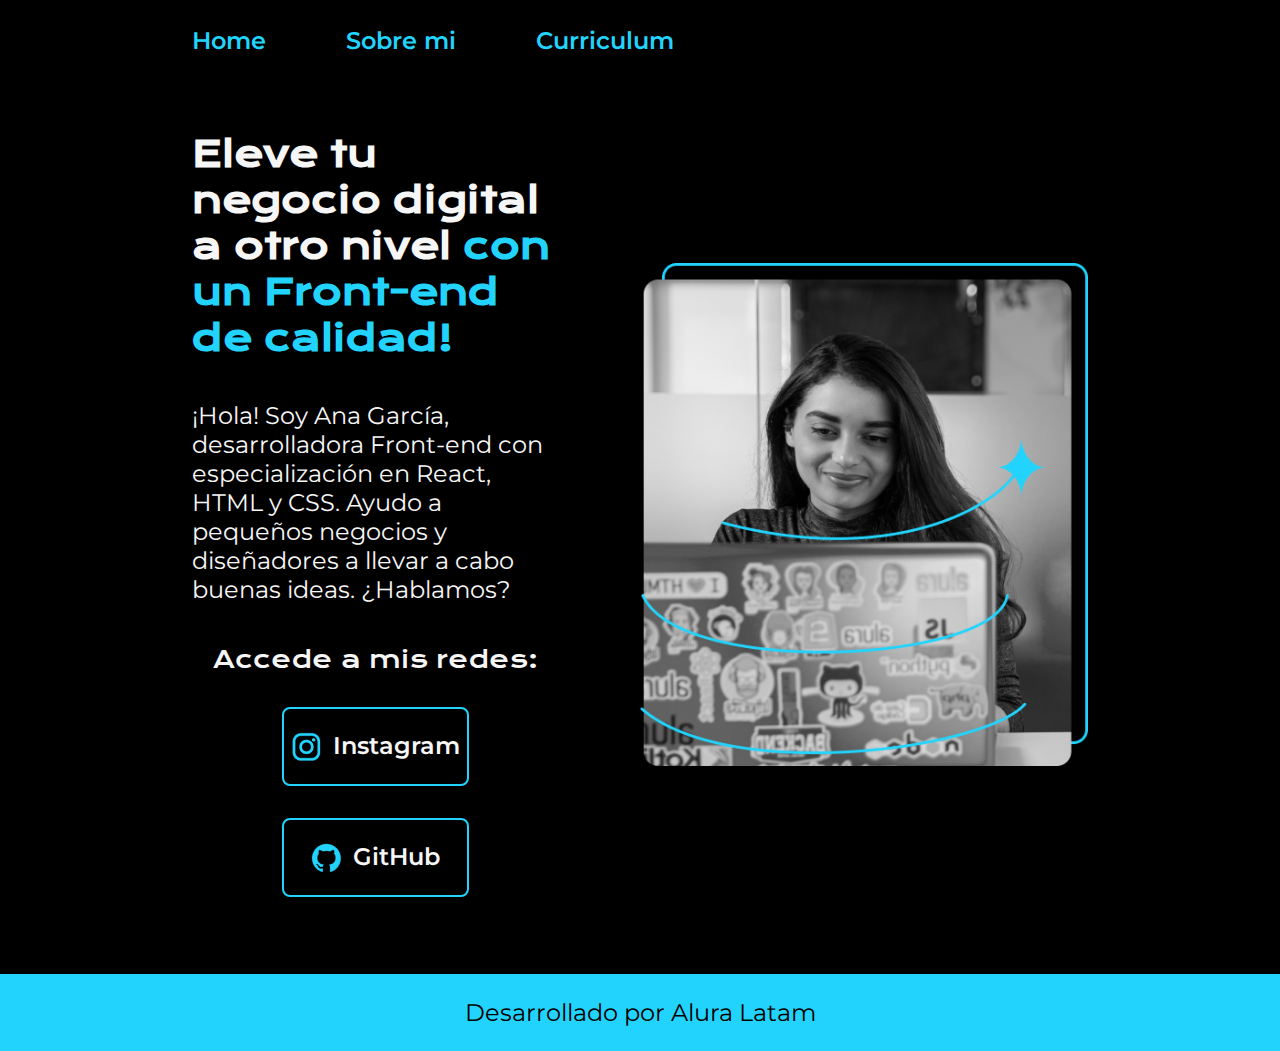
<file: index.html>
<!DOCTYPE html>
<html lang="es-mx">
<head>
    <meta charset="UTF-8"> 
    <meta http-equiv="X-UA-Compatible" content="IE=edge">
    <meta name="viewport" content="width=device-width, initial-scale=1.0">
    <title>Portafolio</title>
    <link rel="stylesheet" href="./style/style.css">

</head>
<body>
    <header class="header">
        <nav class="header_menu">
            <a class="header__menu_links" href="index.html" > Home</a>
            <a class="header__menu_links" href="about.html">Sobre mi </a>
            <a class="header__menu_links" href="curriculum.html" > Curriculum</a>
        </nav>
    </header>
    <main class="presentacion">
        <section class="presentacion__contenido">
            <h1 class="presentacion__contenido__titulo">
                Eleve tu negocio digital a otro nivel 
                <strong class="titulo-destaque">con un Front-end de calidad!
                </strong></h1>
                <p class="presentacion__contenido__texto">¡Hola! Soy Ana García, desarrolladora Front-end con
                    especialización en React, HTML y CSS. Ayudo a pequeños
                    negocios y diseñadores a llevar a cabo buenas ideas.
                    ¿Hablamos?

                </p>

                <div class="presentacion__enalces" >
                    <h2 class="presentacion_enlace_subtitulo" > Accede a mis redes: </h2>
                    <a class="presentacion_enlace_link" href="https://instagram.com/"> 
                         <img src="/assets/instagram.png" alt=""> Instagram</a>
                    <a class="presentacion_enlace_link" href="https://github.com/">
                        <img src="/assets/github.png" alt=""> GitHub</a>
                </div>
        </section>
            <img class="presentacion__imagen" src="/assets/Imagem.png" alt="Foto de Ana García desarrolando un proyecto">
    </main>
    <footer class="footer">
       <a class="footter__text" href="https://www.aluracursos.com/"> <p>Desarrollado por Alura Latam</p> </a>
    </footer>
</body>
</html>
</file>
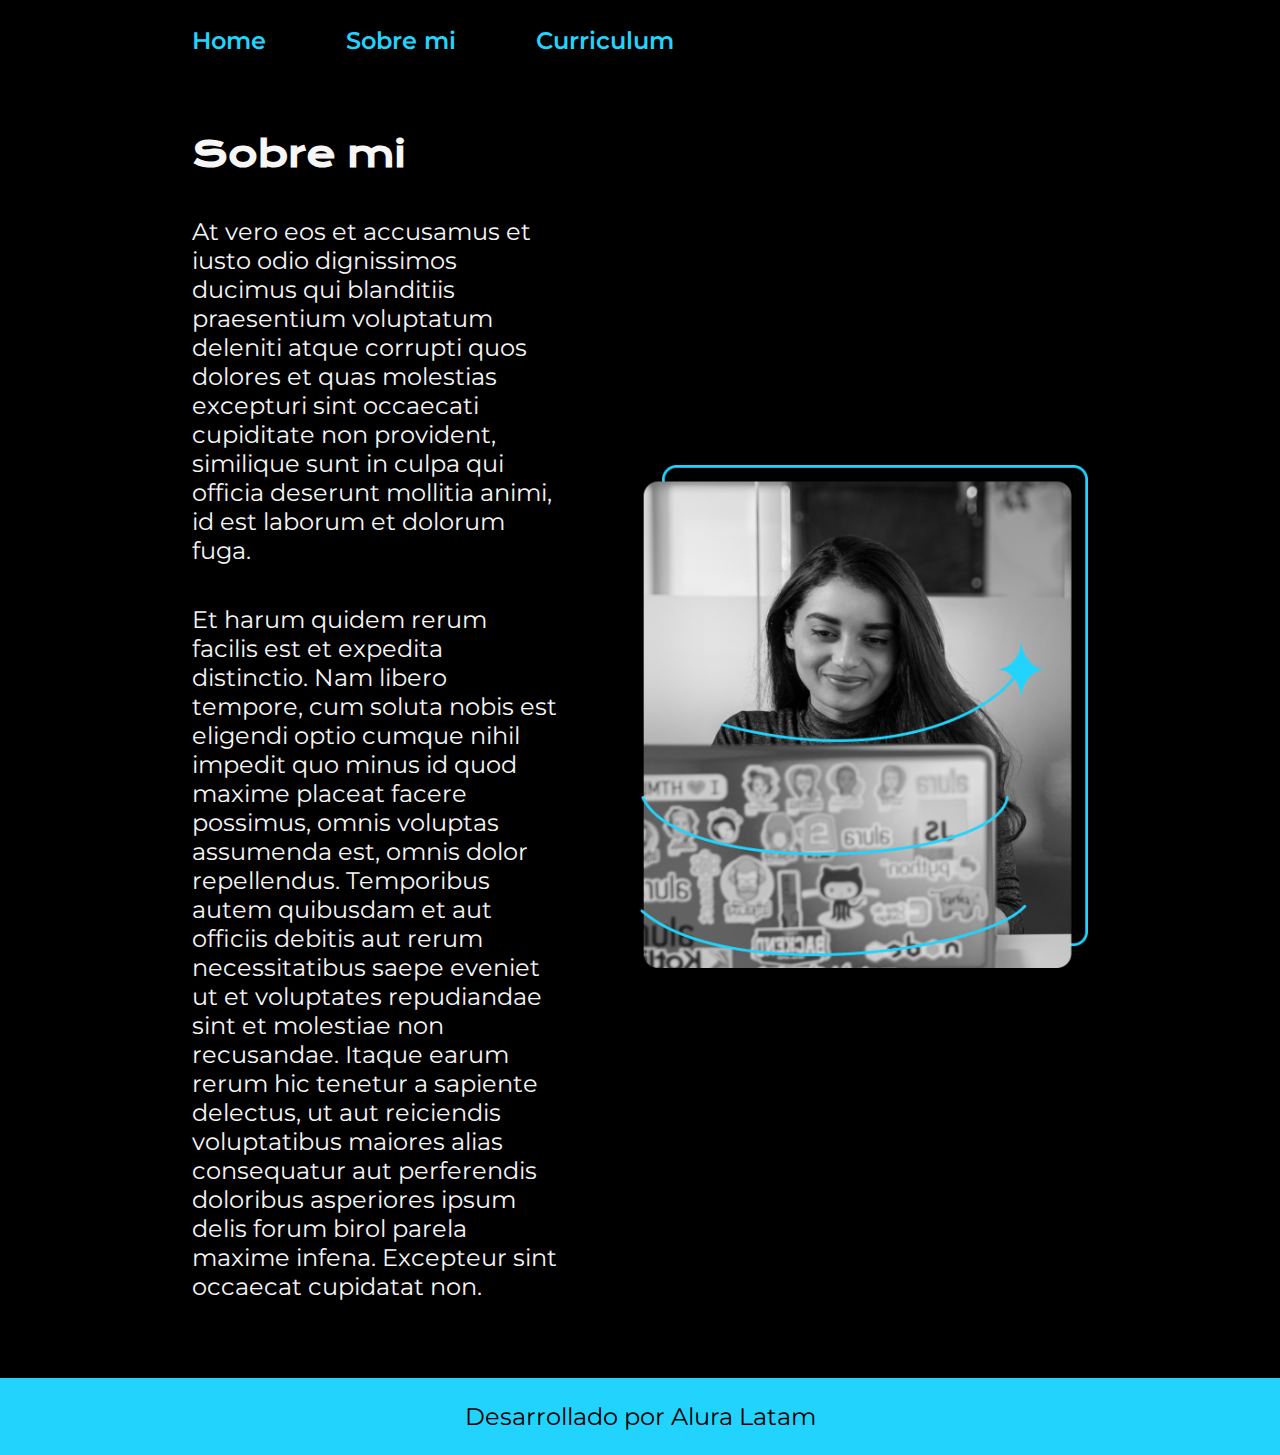
<file: about.html>
<!DOCTYPE html>
<html lang="es-mx">
<head>
    <meta charset="UTF-8">
    <meta name="viewport" content="width=device-width, initial-scale=1.0">
    <title>sobre mi</title>
    <link rel="stylesheet" href="./style/style.css">

</head>
<body>
    <header class="header">
        <nav class="header_menu">
            <a class="header__menu_links" href="index.html" > Home</a>
            <a class="header__menu_links" href="about.html">Sobre mi </a>
            <a class="header__menu_links" href="curriculum.html" > Curriculum</a>

        </nav>
    </header>
    <main class="presentacion">
        <section class="presentacion__contenido">
            <h1 class="presentacion__contenido__titulo">Sobre mi </h1>
            <p class="presentacion__contenido__texto">At vero eos et accusamus et iusto odio dignissimos ducimus qui blanditiis praesentium voluptatum deleniti atque corrupti quos dolores et quas molestias excepturi sint occaecati cupiditate non provident, similique sunt in culpa qui officia deserunt mollitia animi, id est laborum et dolorum fuga.</p>
            <p class="presentacion__contenido__texto">Et harum quidem rerum facilis est et expedita distinctio. Nam libero tempore, cum soluta nobis est eligendi optio cumque nihil impedit quo minus id quod maxime placeat facere possimus, omnis voluptas assumenda est, omnis dolor repellendus. Temporibus autem quibusdam et aut officiis debitis aut rerum necessitatibus saepe eveniet ut et voluptates repudiandae sint et molestiae non recusandae. Itaque earum rerum hic tenetur a sapiente delectus, ut aut reiciendis voluptatibus maiores alias consequatur aut perferendis doloribus asperiores ipsum delis forum birol parela maxime infena. Excepteur sint occaecat cupidatat non.</p>
        </section>

       
        <img class="presentacion__imagen" src="/assets/Imagem.png" alt="Foto de Ana García desarrolando un proyecto">

    </main>
    <footer class="footer">
        <a class="footter__text" href="https://www.aluracursos.com/"> <p>Desarrollado por Alura Latam</p> </a>
     </footer>
    
</body>
</html>
</file>
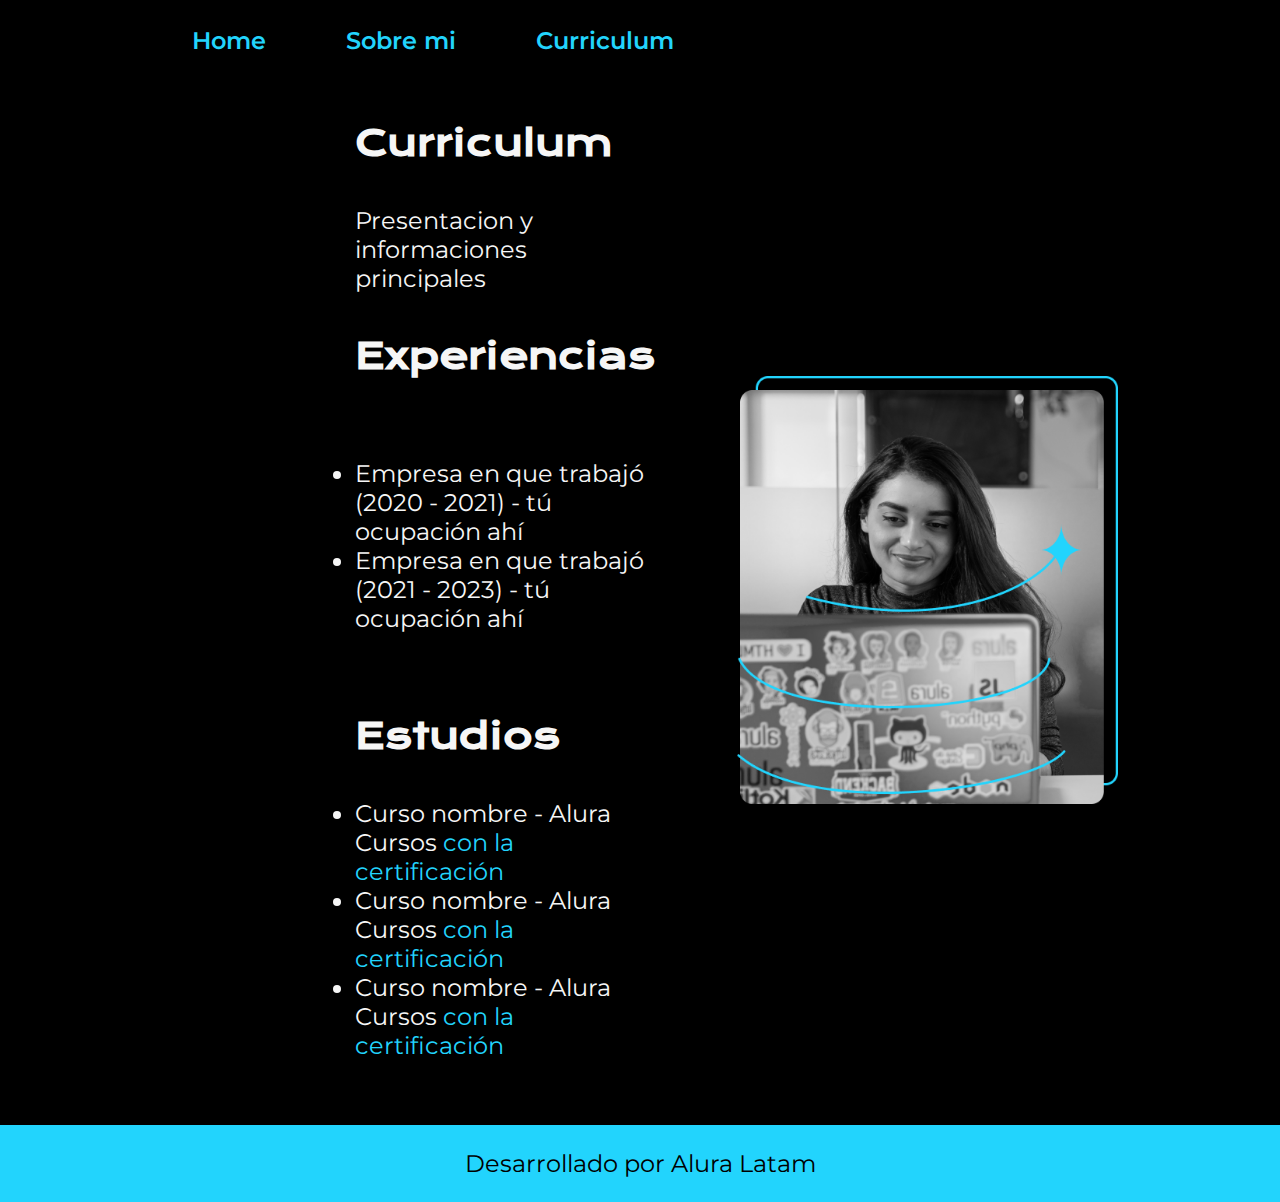
<file: curriculum.html>
<!DOCTYPE html>
<html lang="en">
<head>
    <meta charset="UTF-8">
    <meta name="viewport" content="width=device-width, initial-scale=1.0">
    <title> Curricumlum</title>
    <link rel="stylesheet" href="./style/style.css">
</head>
<body>
    <header class="header">
        <nav class="header_menu">
            <a class="header__menu_links" href="index.html" > Home</a>
            <a class="header__menu_links" href="about.html">Sobre mi </a>
            <a class="header__menu_links" href="curriculum.html" > Curriculum</a>
        </nav>
        
        <main class="presentacion">
            <section class="presentacion__contenido">
                <h1 class="presentacion__contenido__titulo">
                    Curriculum</h1>
                    <p class="presentacion__contenido__texto">
                        Presentacion y informaciones principales
    
                    </p>
                    <h2 class="presentacion__contenido__titulo">Experiencias</h2>
                    <p class="presentacion__contenido__texto">
                        <ul class="presentacion__contenido__texto">
                            <li> Empresa en que trabajó (2020 - 2021) - tú ocupación ahí </li>
                            <li> Empresa en que trabajó (2021 - 2023) - tú ocupación ahí </li>
                        </ul>
                    </p>
                    <h2 class="presentacion__contenido__titulo">Estudios</h2>
                    <div class="presentacion__contenido__texto">
                        <ul class="presentacion__contenido__texto">
                            <li >Curso nombre - Alura Cursos <a class="presentacion__contenido__texto1" href="linkdelacertificacion">con la certificación</a> </li>
                            <li>Curso nombre - Alura Cursos <a class="presentacion__contenido__texto1" href="linkdelacertificacion">con la certificación</a></li>
                            <li>Curso nombre - Alura Cursos <a class="presentacion__contenido__texto1" href="linkdelacertificacion">con la certificación</a></li>
                        </ul>
                    </div>
                   
            </section>
            <img class="presentacion__imagen" src="/assets/Imagem.png" alt="Foto de Ana García desarrolando un proyecto">
        </main>

    </header>


    <footer class="footer">
        <a class="footter__text" href="https://www.aluracursos.com/"> <p>Desarrollado por Alura Latam</p> </a>
     </footer>
    
</body>
</html>
</file>
<file: style/style.css>
@import url('https://fonts.googleapis.com/css2?family=Krona+One&family=Montserrat&display=swap');

:root{
    --color-primario: #000000;
    --color-secundario: #f6f6f6;
    --color-terceario: #22D4FD;
    --color-hover: #272727;

    --fuente-montserrat: 'Montserrat', sans-serif;
    --fuente-krona: 'krona one', sans-serif;
}


* {
    padding: 0;
    margin:0;
}

body{
    box-sizing: border-box;
    background-color: var(--color-primario);
    color: var(--color-secundario);
}

.header{
    padding: 2% 0% 0% 15%;


}

.header_menu{
    display: flex;
    gap: 80px;
}

.header__menu_links{
    font-family: var(--fuente-montserrat);
    font-size: 1.5rem; /* un rem equvale a 16px o pixeles*/
    color: var(--color-terceario);
    font-weight: 600;
    text-decoration: none;
}

.presentacion {
    padding:  6% 15%;
    display: flex;
    align-items: center;
    justify-content: space-between;
    gap: 82px;
}

.presentacion__contenido{
    width: 50%;
    display: flex;
    flex-direction: column;
    gap: 40px;
}


.presentacion__contenido__titulo{
    font-size: 2.25rem;
    font-family: var(--fuente-krona);
}

.titulo-destaque {
    color: var(--color-terceario) ;
}


.presentacion__contenido__texto{
    font-size: 1.5rem;
    font-family: var(--fuente-montserrat);
}

.presentacion__contenido__texto1 {
    text-decoration: none;
    color: var(--color-terceario);
}

.presentacion__enalces{
    display: flex;
    justify-content: space-between;
    flex-direction: column;
    align-items: center;
    gap: 32px;
}

.presentacion_enlace_subtitulo{
    font-family: var(--fuente-krona);
    font-size: 1.5rem;
    font-weight: 400;
}
.presentacion_enlace_link{
    width: 50%;
    text-align: center;
    padding: 21.5px  0 ;
    border-radius: 8px;
    font-family: var(--fuente-montserrat);
    font-size: 24px;
    font-weight: 600;
    text-decoration: none;
    color: var(--color-secundario);
    border: 2px solid var(--color-terceario);
    display: flex;
    justify-content: center;
    gap: 10px;
}

.presentacion_enlace_link:hover{
    background-color: var(--color-hover);
    padding: 3%;

}

.presentacion__imagen{
    width: 50%;
}

.footer{
    background-color: var(--color-terceario);
    padding: 24PX;
    color: var(--color-primario);
    text-align: center;
    font-family: var(--fuente-montserrat);
    font-size: 1.5rem;
    font-weight: 400;
}

.footter__text{
    color: var(--color-primario);
    text-decoration: none;

}

@media (max-width:1200px){

    .header{
        padding: 10%;
    }
    .header_menu{
        justify-content: center;
    }

    .presentacion{
        flex-direction: column-reverse ;
        padding: 5%;
    }

    .presentacion__contenido{
        width: auto;
    }
}
</file>
